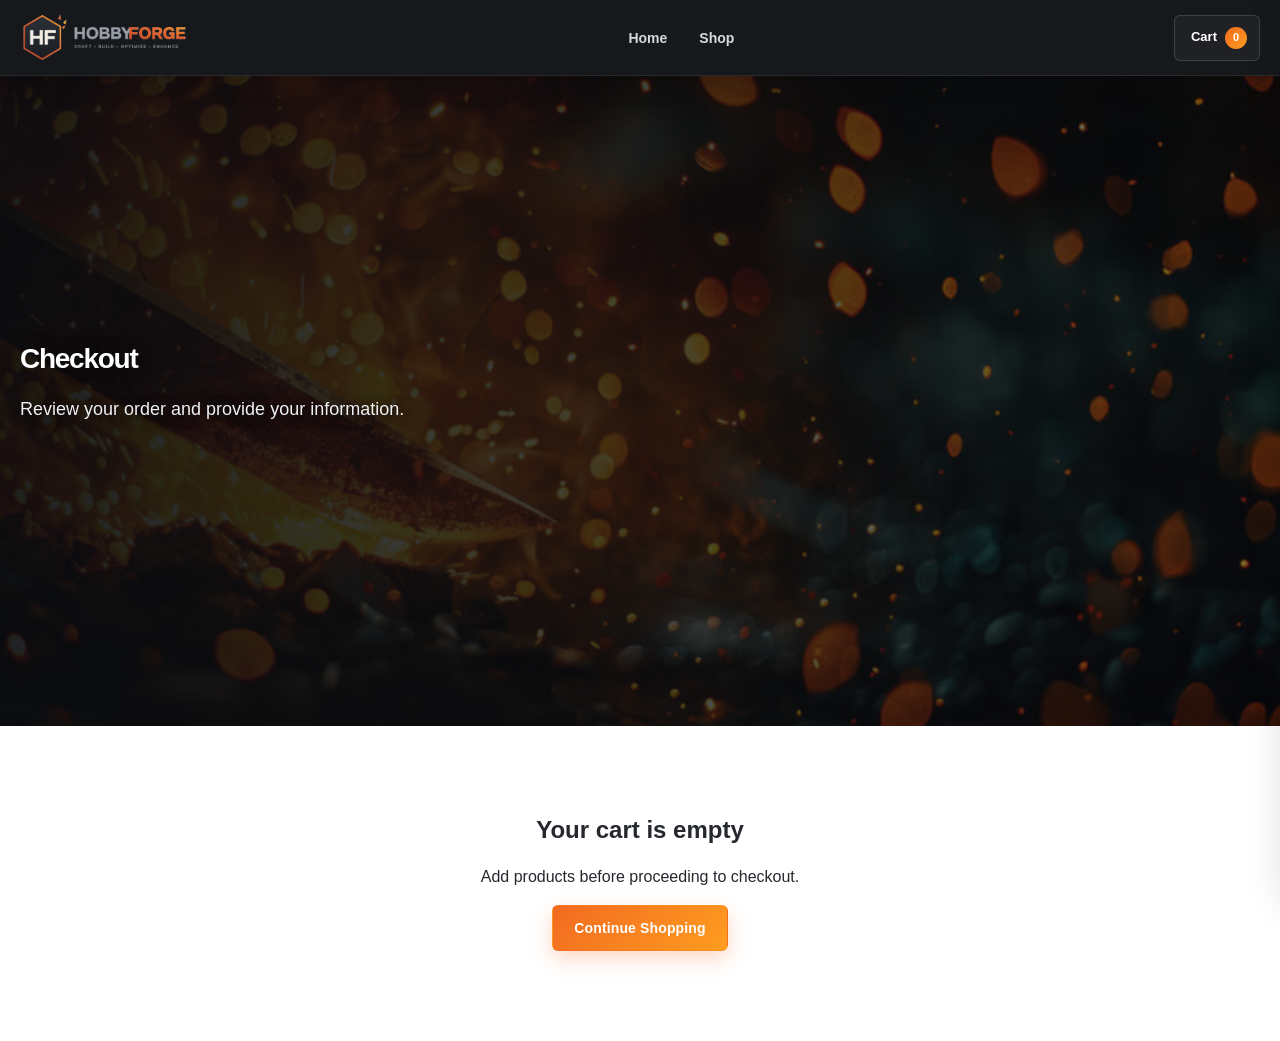
<file: checkout.html>
<!DOCTYPE html>

<html lang="en">

<head>

  <meta charset="UTF-8">

<meta
name="viewport"
content="width=device-width, initial-scale=1.0"

>

  <title>HobbyForge | Checkout</title>

  <link
    rel="stylesheet"
    href="css/style.css"
  >

  <link
    rel="stylesheet"
    href="css/responsive.css"
  >

</head>

<body>

  <!-- ================= NAVBAR ================= -->

  <header class="navbar">


<div class="container">

<a href="index.html" class="nav-brand">

  <!-- Desktop / Tablet Logo -->
  <span class="nav-brand-wide">
    <img
      src="assets/image/Header-Logo.png"
      alt="HobbyForge"
      class="header-logo"
    >
  </span>

  <!-- Mobile Logo + Name -->
  <span class="nav-brand-mobile">
    <img
      src="assets/image/Logo.png"
      alt="HobbyForge"
      class="mobile-logo"
    >

    <span class="mobile-brand-name">
      HobbyForge
    </span>
  </span>

</a>

  <ul
    class="nav-links"
    id="nav-links"
  >

    <li>
      <a href="index.html">
        Home
      </a>
    </li>

    <li>
      <a href="products.html">
        Shop
      </a>
    </li>

  </ul>


  <div class="nav-right">

    <button
      class="cart-btn js-open-cart"
      aria-label="Open cart"
    >

      Cart

      <span
        class="cart-count js-cart-count"
      >
        0
      </span>

    </button>


    <button
      class="mobile-menu-toggle"
      id="mobile-menu-toggle"
      aria-label="Toggle menu"
    >

      <span></span>
      <span></span>
      <span></span>

    </button>

  </div>

</div>


  </header>

  <!-- ================= CHECKOUT HEADER ================= -->

  <section
    class="hero"
    style="padding:40px 0;"
  >


<div class="container">

  <h1
    style="font-size:28px;"
  >
    Checkout
  </h1>

  <p>
    Review your order and provide your information.
  </p>

</div>

  </section>

  <!-- ================= CHECKOUT ================= -->

  <section>


<div class="container">


  <!-- EMPTY CART -->

  <div
    id="checkout-empty"
    style="display:none; text-align:center;"
  >

    <h2>
      Your cart is empty
    </h2>

    <p>
      Add products before proceeding to checkout.
    </p>

    <a
      href="products.html"
      class="btn btn-primary"
    >
      Continue Shopping
    </a>

  </div>


  <!-- CHECKOUT CONTENT -->

  <div
    id="checkout-layout"
  >


    <!-- CUSTOMER + CHECKOUT FORM -->

    <div
      class="checkout-customer-section"
    >

      <h2>
        Customer Information
      </h2>


      <form
        id="checkout-form"
        novalidate
      >


        <!-- CUSTOMER INFORMATION -->

        <div class="form-group">

          <label
            for="checkout-name"
          >
            Full Name
          </label>

          <input
            type="text"
            id="checkout-name"
            required
          >

        </div>


        <div class="form-group">

          <label
            for="checkout-email"
          >
            Email Address
          </label>

          <input
            type="email"
            id="checkout-email"
            required
          >

        </div>


        <div class="form-group">

          <label
            for="checkout-phone"
          >
            Phone Number
          </label>

          <input
            type="tel"
            id="checkout-phone"
            required
          >

        </div>


        <div class="form-group">

          <label
            for="checkout-address"
          >
            Delivery Address
          </label>

          <textarea
            id="checkout-address"
            required
          ></textarea>

        </div>


        <!-- ================= DELIVERY METHOD ================= -->

        <div
          class="checkout-option-section"
        >

          <h3>
            Delivery Method
          </h3>


          <label
            class="checkout-option"
          >

            <input
              type="radio"
              name="delivery-method"
              value="standard"
              data-fee="100"
              checked
            >

            <span>
              Standard Delivery
            </span>

            <strong>
              ₱100.00
            </strong>

          </label>


          <label
            class="checkout-option"
          >

            <input
              type="radio"
              name="delivery-method"
              value="express"
              data-fee="200"
            >

            <span>
              Express Delivery
            </span>

            <strong>
              ₱200.00
            </strong>

          </label>

        </div>


        <!-- ================= PAYMENT METHOD ================= -->

        <div
          class="checkout-option-section"
        >

          <h3>
            Payment Method
          </h3>


          <!-- CASH ON DELIVERY -->

          <label
            class="checkout-payment-option"
          >

            <input
              type="radio"
              name="payment-method"
              value="cod"
              checked
            >

            <span
              class="payment-method-text"
            >
              Cash on Delivery
            </span>

          </label>


          <!-- GCASH -->

          <label
            class="checkout-payment-option"
          >

            <input
              type="radio"
              name="payment-method"
              value="gcash"
            >

            <img
              src="assets/payments/gcash.png"
              alt="GCash"
              class="payment-logo"
            >

            <span
              class="payment-method-text"
            >
              GCash
            </span>

          </label>


          <!-- MAYA -->

          <label
            class="checkout-payment-option"
          >

            <input
              type="radio"
              name="payment-method"
              value="maya"
            >

            <img
              src="assets/payments/maya.png"
              alt="Maya"
              class="payment-logo"
            >

            <span
              class="payment-method-text"
            >
              Maya
            </span>

          </label>


          <!-- MARI / BANK -->

          <label
            class="checkout-payment-option"
          >

            <input
              type="radio"
              name="payment-method"
              value="mari"
            >

            <img
              src="assets/payments/mari.png"
              alt="Mari"
              class="payment-logo"
            >

            <span
              class="payment-method-text"
            >
              Mari
            </span>

          </label>


          <!-- ================= PAYMENT PLACEHOLDER ================= -->

          <div
            id="payment-placeholder"
            style="display:none;"
          >

            <div class="form-group">

              <label
                for="payment-reference"
              >
                Payment Reference
              </label>

              <input
                type="text"
                id="payment-reference"
                placeholder="Optional - for demonstration purposes only"
              >

              <small>
                This is a simulated payment field. Entering information is optional and will not affect your order.
              </small>

            </div>

          </div>


        </div>


        <!-- FORM MESSAGE -->

        <div
          id="checkout-form-message"
          class="checkout-form-message"
        ></div>


        <!-- SUBMIT -->

        <button
          type="submit"
          class="btn btn-primary btn-full"
          id="place-order-btn"
        >
          Place Order
        </button>


      </form>

    </div>


    <!-- ================= ORDER SUMMARY ================= -->

    <div
      class="checkout-summary"
    >

      <div
        class="checkout-summary-header"
      >

        <h2>
          Order Summary
        </h2>

        <span
          id="checkout-item-count"
        >
          0 Items
        </span>

      </div>


      <div
        id="checkout-items"
      ></div>


      <div
        class="checkout-totals"
      >

        <div>

          <span>
            Subtotal
          </span>

          <span
            id="checkout-subtotal"
          >
            ₱0.00
          </span>

        </div>


        <!-- DELIVERY FEE -->

        <div>

          <span>
            Delivery Fee
          </span>

          <span
            id="checkout-delivery-fee"
          >
            ₱100.00
          </span>

        </div>


        <!-- DELIVERY METHOD -->

        <div>

          <span>
            Delivery Method
          </span>

          <span
            id="checkout-delivery-method"
          >
            Standard Delivery
          </span>

        </div>


        <!-- TOTAL -->

        <div
          class="checkout-total-row"
        >

          <strong>
            Total
          </strong>

          <strong
            id="checkout-total"
          >
            ₱0.00
          </strong>

        </div>

      </div>

    </div>


  </div>


</div>


  </section>

  <!-- ================= CART DRAWER ================= -->

  <div
    class="cart-drawer"
    id="cart-drawer"
  >


<div
  class="cart-drawer-header"
>

  <h3>
    Your Cart
  </h3>


  <button
    class="modal-close-btn"
    id="cart-close-btn"
    style="position:static;"
  >
    &times;
  </button>

</div>


<div
  class="cart-items"
  id="cart-items"
></div>


<div
  class="cart-drawer-footer"
>

  <div
    class="cart-total-row"
  >

    <span>
      Total
    </span>

    <span
      id="cart-total"
    >
      ₱0.00
    </span>

  </div>


  <button
    class="btn btn-primary btn-full"
    id="checkout-btn"
  >
    Checkout
  </button>

</div>


  </div>

  <div
    class="cart-overlay"
    id="cart-overlay"
  ></div>

  <!-- ================= SCRIPTS ================= -->

  <script src="js/data.js"></script>

  <script src="js/cart.js"></script>

  <script src="js/Orders.js"></script>

  <script src="js/checkout.js"></script>

  <script src="js/app.js"></script>

</body>

</html>
</file>
<file: css/style.css>
/* ============================================================
   HOBBYFORGE — Main Visual System
   Forge • Steel • Ember • Industrial
   Full replacement: css/style.css
============================================================ */

:root{
  --color-primary:#f26a21;
  --color-primary-dark:#d84d12;
  --color-primary-light:#fff0e7;
  --color-gold:#ff9d1f;
  --color-dark:#111317;
  --color-dark-soft:#1b1f26;
  --color-dark-elevated:#252a32;
  --color-text:#25282d;
  --color-muted:#6f7680;
  --color-light-text:#d5d9df;
  --color-border:#e2e4e7;
  --color-border-dark:#373d47;
  --color-bg:#fff;
  --color-bg-alt:#f5f6f7;
  --color-bg-soft:#fafafa;
  --color-danger:#d84848;
  --color-success:#2f9e68;
  --color-warning:#e69a18;
  --radius-sm:6px; --radius:10px; --radius-md:14px; --radius-lg:20px;
  --shadow-sm:0 4px 12px rgba(15,18,22,.06);
  --shadow-md:0 12px 30px rgba(15,18,22,.10);
  --shadow-lg:0 22px 50px rgba(15,18,22,.18);
  --max-width:1240px;
  --nav-height:76px;
}

/* RESET */
*{box-sizing:border-box}
html{scroll-behavior:smooth}
body{margin:0;font-family:-apple-system,BlinkMacSystemFont,"Segoe UI",Roboto,Arial,sans-serif;color:var(--color-text);background:var(--color-bg);line-height:1.6;overflow-x:hidden}
img{max-width:100%;display:block}
a{color:inherit}
button,input,textarea,select{font:inherit}
button{-webkit-tap-highlight-color:transparent}
h1,h2,h3,h4,p{margin-top:0}
h1,h2,h3,h4{line-height:1.15}
section{padding:90px 0}
.container{width:min(100% - 40px,var(--max-width));margin:0 auto}

/* BUTTONS */
.btn{display:inline-flex;align-items:center;justify-content:center;gap:8px;min-height:44px;padding:11px 21px;border:1px solid transparent;border-radius:var(--radius-sm);cursor:pointer;text-decoration:none;text-align:center;font-size:14px;font-weight:700;letter-spacing:.01em;transition:transform .2s ease,background .2s ease,border-color .2s ease,color .2s ease,box-shadow .2s ease}
.btn:hover{transform:translateY(-2px)}
.btn-primary{color:#fff;background:linear-gradient(135deg,var(--color-primary),var(--color-gold));box-shadow:0 8px 20px rgba(242,106,33,.25)}
.btn-primary:hover{background:linear-gradient(135deg,var(--color-primary-dark),var(--color-primary));box-shadow:0 12px 26px rgba(242,106,33,.34)}
.btn-primary:disabled{opacity:.55;cursor:not-allowed;transform:none}
.btn-outline{color:var(--color-dark);background:transparent;border-color:#c9cdd2}
.btn-outline:hover{color:var(--color-primary);border-color:var(--color-primary);background:var(--color-primary-light)}
.btn-secondary{background:var(--color-dark-soft);color:#fff}
.btn-danger{background:var(--color-danger);color:#fff}
.btn-small{min-height:34px;padding:6px 12px;font-size:12px}
.btn-full{width:100%}

/* ============================================================
   NAVIGATION
============================================================ */

.navbar{
  position:sticky;
  top:0;
  z-index:500;
  height:var(--nav-height);
  background:rgba(15,17,21,.97);
  border-bottom:1px solid rgba(255,255,255,.08);
  box-shadow:0 6px 24px rgba(0,0,0,.14);
}

.navbar .container{
  height:100%;
  display:flex;
  align-items:center;
  justify-content:space-between;
  gap:28px;
  position:relative;
}

/* ============================================================
   BRAND
============================================================ */

.nav-brand{
  display:flex;
  align-items:center;
  text-decoration:none;
  flex-shrink:0;
}

/* Desktop Header Logo */

.nav-brand-wide{
  display:flex;
  align-items:center;
}

.header-logo{
  width:auto;
  height:56px;
  max-width:min(460px,34vw);
  object-fit:contain;
}

/* Mobile Brand */

.nav-brand-mobile{
  display:none;
  align-items:center;
  gap:10px;
}

.mobile-logo{
  width:46px;
  height:46px;
  object-fit:contain;
}

.mobile-brand-name{
  color:#ffffff;
  font-size:19px;
  font-weight:800;
  letter-spacing:-.02em;
  white-space:nowrap;
}

.mobile-brand-name span{
  color:var(--color-primary);
}

/* ============================================================
   NAVIGATION LINKS
============================================================ */

.nav-links{
  display:flex;
  align-items:center;
  justify-content:center;
  gap:32px;
  list-style:none;
  margin:0;
  padding:0;
}

.nav-links a{
  position:relative;
  color:#d6d9de;
  text-decoration:none;
  font-size:14px;
  font-weight:600;
  transition:color .2s ease;
}

.nav-links a::after{
  content:"";
  position:absolute;
  left:0;
  bottom:-10px;
  width:0;
  height:2px;
  background:var(--color-primary);
  transition:width .2s ease;
}

.nav-links a:hover,
.nav-links a.active{
  color:#ffffff;
}

.nav-links a:hover::after,
.nav-links a.active::after{
  width:100%;
}

/* ============================================================
   NAVIGATION RIGHT
============================================================ */

.nav-right{
  display:flex;
  align-items:center;
  gap:12px;
  flex-shrink:0;
}

/* ============================================================
   CART
============================================================ */

.cart-btn{
  display:flex;
  align-items:center;
  gap:8px;
  min-height:46px;
  padding:8px 12px 8px 16px;
  border:1px solid rgba(255,255,255,.14);
  border-radius:var(--radius-sm);
  background:rgba(255,255,255,.04);
  color:#ffffff;
  cursor:pointer;
  font-size:13px;
  font-weight:700;
  transition:
    background .2s ease,
    border-color .2s ease;
}

.cart-btn:hover{
  border-color:rgba(242,106,33,.7);
  background:rgba(242,106,33,.12);
}

.cart-count{
  display:inline-flex;
  align-items:center;
  justify-content:center;
  min-width:22px;
  height:22px;
  padding:0 6px;
  border-radius:999px;
  background:
    linear-gradient(
      135deg,
      var(--color-primary),
      var(--color-gold)
    );
  color:#ffffff;
  font-size:11px;
  font-weight:800;
}

/* ============================================================
   MOBILE MENU BUTTON
============================================================ */

.mobile-menu-toggle{
  display:none;
  flex-direction:column;
  justify-content:center;
  gap:5px;
  width:46px;
  height:46px;
  padding:0;
  border:1px solid rgba(255,255,255,.14);
  border-radius:var(--radius-sm);
  background:transparent;
  cursor:pointer;
}

.mobile-menu-toggle span{
  width:21px;
  height:2px;
  margin:0 auto;
  background:#ffffff;
}

/* HERO / BANNER */
.hero{position:relative;overflow:hidden;min-height:650px;display:flex;align-items:center;background-image:linear-gradient(90deg,rgba(10,12,15,.91) 0%,rgba(10,12,15,.78) 43%,rgba(10,12,15,.52) 100%),url("../assets/image/Banner.jpg");background-size:cover;background-position:center}
.hero-overlay{position:absolute;inset:0;pointer-events:none;background:radial-gradient(circle at 25% 45%,rgba(242,106,33,.13),transparent 35%)}
.hero .container,.hero-content{position:relative;z-index:1;width:min(100% - 40px,var(--max-width));margin:0 auto;padding:100px 0;max-width:none}
.hero .container>*:not(.hero-brand),.hero-content>*{max-width:690px}
.hero-brand{display:flex;align-items:center;gap:12px;margin:0 0 20px;color:#ffae6f;font-size:12px;font-weight:800;letter-spacing:.18em;text-shadow:0 2px 12px rgba(0,0,0,.65)}
.hero-brand-line{display:inline-block;width:44px;height:2px;background:var(--color-primary)}
.hero h1{margin:0 0 20px;color:#fff;font-size:clamp(46px,6vw,76px);letter-spacing:-.045em;line-height:1.03;text-shadow:0 3px 22px rgba(0,0,0,.45)}
.hero h1 span{display:block;color:#ff9a55}
.hero-description,.hero>.container>p:not(.hero-brand){margin:0 0 32px;color:#eef0f3;font-size:18px;line-height:1.75;text-shadow:0 2px 14px rgba(0,0,0,.65)}
.hero-actions{display:flex;flex-wrap:wrap;gap:12px}
.btn-hero-secondary{color:#fff;border-color:rgba(255,255,255,.42);background:rgba(0,0,0,.18)}
.btn-hero-secondary:hover{border-color:#fff;background:rgba(255,255,255,.13)}
.hero-forge-mark{display:flex;align-items:center;gap:10px;margin-top:58px;color:rgba(255,255,255,.72);font-size:11px;font-weight:700;letter-spacing:.16em}
.hero-forge-mark span{width:8px;height:8px;border-radius:50%;background:var(--color-primary);box-shadow:0 0 18px var(--color-primary)}

/* SECTION HEADERS */
.section-header{max-width:700px;margin:0 auto 48px;text-align:center}
.section-eyebrow{margin-bottom:10px;color:var(--color-primary);font-size:11px;font-weight:800;letter-spacing:.16em}
.section-header h2{margin-bottom:14px;color:var(--color-dark);font-size:clamp(30px,4vw,44px);letter-spacing:-.035em}
.section-header>p:last-child{margin:0;color:var(--color-muted)}
.section-action{margin-top:38px;text-align:center}

/* FEATURED PRODUCTS */
.featured-section{background:var(--color-bg)}
.product-grid{display:grid;grid-template-columns:repeat(4,minmax(0,1fr));gap:22px}
.product-card{display:flex;flex-direction:column;overflow:hidden;min-width:0;background:#fff;border:1px solid var(--color-border);border-radius:var(--radius-md);box-shadow:var(--shadow-sm);transition:transform .25s ease,box-shadow .25s ease,border-color .25s ease}
.product-card:hover{transform:translateY(-7px);border-color:rgba(242,106,33,.45);box-shadow:var(--shadow-md)}
.product-img-wrap,.product-card-image{position:relative;overflow:hidden;aspect-ratio:1/1;background:#eef0f2;cursor:pointer}
.product-img,.product-card-image img{width:100%;height:100%;object-fit:cover;transition:transform .45s ease}
.product-card:hover .product-img,.product-card:hover .product-card-image img{transform:scale(1.06)}
.product-badge{position:absolute;top:12px;left:12px;z-index:2;padding:5px 9px;border-radius:999px;background:linear-gradient(135deg,var(--color-primary),var(--color-gold));color:#fff;font-size:10px;font-weight:800;letter-spacing:.04em;box-shadow:0 5px 14px rgba(0,0,0,.16)}
.product-card-body,.product-card-content{display:flex;flex-direction:column;flex-grow:1;padding:18px}
.product-category{margin:0 0 6px;color:var(--color-primary);font-size:10px;font-weight:800;letter-spacing:.1em;text-transform:uppercase}
.product-name,.product-card h3{margin:0 0 8px;color:var(--color-dark);font-size:16px;line-height:1.35}
.product-price{margin:2px 0 8px;color:var(--color-dark);font-size:19px;font-weight:800}
.stock-status{margin:0 0 16px;font-size:12px;font-weight:700}
.stock-ok{color:var(--color-success)} .stock-low{color:var(--color-warning)} .stock-out{color:var(--color-danger)}
.product-card-actions{display:flex;gap:8px;margin-top:auto}
.product-card-actions .btn{flex:1;padding:9px 8px;min-height:40px;font-size:12px}

/* CATEGORIES */
.categories-section{background:var(--color-bg-alt);border-top:1px solid #eceef0;border-bottom:1px solid #eceef0}
.category-grid{display:grid;grid-template-columns:repeat(5,minmax(0,1fr));gap:14px}
.category-card{position:relative;min-height:185px;padding:22px;display:flex;flex-direction:column;justify-content:space-between;overflow:hidden;cursor:pointer;background:var(--color-dark-soft);border:1px solid var(--color-border-dark);border-radius:var(--radius);color:#fff;transition:transform .25s ease,border-color .25s ease,background .25s ease}
.category-card::before{content:"";position:absolute;top:0;left:0;width:100%;height:3px;background:linear-gradient(90deg,var(--color-primary),var(--color-gold));transform:scaleX(0);transform-origin:left;transition:transform .25s ease}
.category-card:hover{transform:translateY(-5px);border-color:var(--color-primary);background:var(--color-dark-elevated)}
.category-card:hover::before{transform:scaleX(1)}
.category-number{color:rgba(255,255,255,.32);font-size:12px;font-weight:800;letter-spacing:.1em}
.category-name{margin-top:auto;margin-bottom:18px;font-size:17px;font-weight:700;line-height:1.3}
.category-arrow{color:var(--color-primary);font-size:25px;line-height:1;transition:transform .2s ease}
.category-card:hover .category-arrow{transform:translateX(6px)}

/* ABOUT */
.about-section{background:#fff}
.about-layout{display:grid;grid-template-columns:minmax(280px,.8fr) minmax(0,1.2fr);gap:70px;align-items:center}
.about-brand-panel{position:relative;min-height:410px;display:flex;align-items:center;justify-content:center;overflow:hidden;border-radius:var(--radius-lg);background:linear-gradient(145deg,var(--color-dark-elevated),var(--color-dark))}
.about-brand-panel::before{content:"";position:absolute;inset:-45%;background:radial-gradient(circle,rgba(242,106,33,.2),transparent 45%)}
.about-logo-frame{position:relative;z-index:1;width:235px;padding:20px}
.about-logo{width:100%;filter:drop-shadow(0 16px 30px rgba(0,0,0,.32))}
.about-content{max-width:650px}
.about-content h2{margin-bottom:22px;color:var(--color-dark);font-size:clamp(34px,4vw,48px);letter-spacing:-.04em}
.about-content h2 span{color:var(--color-primary)}
.about-content>p{color:var(--color-muted);font-size:16px}
.about-content ul{margin:18px 0;padding-left:24px}
.about-content li{margin:7px 0;color:var(--color-muted)}
.project-team{margin-top:30px;padding-top:24px;border-top:1px solid var(--color-border)}
.project-team h3{margin-bottom:14px;font-size:14px;color:var(--color-dark)}
.project-team ul{display:grid;grid-template-columns:repeat(2,minmax(0,1fr));gap:10px 20px;margin:0;padding:0;list-style:none}
.project-team li{font-size:14px}
.project-team li::before{content:"•";margin-right:8px;color:var(--color-primary)}

/* CONTACT */
.contact-section{position:relative;overflow:hidden;background:var(--color-dark);color:#fff}
.contact-background{position:absolute;inset:0;pointer-events:none;opacity:.6;background:radial-gradient(circle at 10% 20%,rgba(242,106,33,.15),transparent 30%),radial-gradient(circle at 90% 80%,rgba(255,157,31,.08),transparent 25%)}
.contact-container,.contact-section .container{position:relative;z-index:1}
.contact-section .section-header h2{color:#fff}
.contact-section .section-header>p:last-child{color:#c7ccd3}
.contact-section .section-eyebrow{color:#ff984d}
.contact-form{max-width:760px;margin:0 auto;display:grid;grid-template-columns:1fr 1fr;gap:14px}
.contact-form input,.contact-form textarea{width:100%;padding:14px 15px;border:1px solid rgba(255,255,255,.18);border-radius:var(--radius-sm);outline:none;background:rgba(255,255,255,.07);color:#fff;transition:border-color .2s ease,background .2s ease}
.contact-form input::placeholder,.contact-form textarea::placeholder{color:#aeb4bc}
.contact-form input:focus,.contact-form textarea:focus{border-color:var(--color-primary);background:rgba(255,255,255,.1)}
.contact-form input:nth-of-type(3),.contact-form textarea,.contact-form .form-message,.contact-form button{grid-column:1/-1}
.contact-form textarea{min-height:150px;resize:vertical}
.contact-form button{width:100%}
.input-error{border-color:var(--color-danger)!important}
.form-message{display:none;padding:11px 14px;border-radius:var(--radius-sm);font-size:14px}
.form-message-success{background:rgba(47,158,104,.14);color:#70d59e}
.form-message-error{background:rgba(216,72,72,.14);color:#ff9696}

/* FOOTER */
.footer{padding:58px 0 22px;background:#0b0d10;color:#aeb3ba}
.footer-grid{display:grid;grid-template-columns:2fr 1fr 1fr;gap:60px}
.footer-logo{width:min(280px,100%);height:auto;margin-bottom:18px}
.footer-brand p{margin-bottom:8px}
.footer-project-text{max-width:330px;font-size:13px;color:#8b929b}
.footer h4{margin-bottom:16px;color:#fff;font-size:13px;letter-spacing:.08em;text-transform:uppercase}
.footer-links{display:flex;flex-direction:column;gap:9px;margin:0;padding:0;list-style:none}
.footer-links a{color:#b3b8bf;text-decoration:none;font-size:14px;transition:color .2s ease}
.footer-links a:hover{color:var(--color-primary)}
.footer-bottom{display:flex;justify-content:space-between;gap:16px;margin-top:42px;padding-top:18px;border-top:1px solid rgba(255,255,255,.08);color:#818791;font-size:12px}

/* PRODUCT PAGE CONTROLS */
.controls-bar{display:flex;align-items:center;justify-content:space-between;flex-wrap:wrap;gap:16px;margin-bottom:24px}
.search-box input,.sort-box select{min-height:44px;padding:10px 14px;border:1px solid var(--color-border);border-radius:var(--radius-sm);outline:none;background:#fff}
.search-box input{width:280px;max-width:100%}
.search-box input:focus,.sort-box select:focus{border-color:var(--color-primary);box-shadow:0 0 0 3px rgba(242,106,33,.1)}
.filter-bar{display:flex;flex-wrap:wrap;gap:9px;margin-bottom:30px}
.filter-btn{padding:9px 16px;border:1px solid var(--color-border);border-radius:999px;background:#fff;color:var(--color-muted);cursor:pointer;font-size:13px;font-weight:700}
.filter-btn:hover{border-color:var(--color-primary);color:var(--color-primary)}
.filter-btn.active{border-color:var(--color-primary);background:var(--color-primary);color:#fff}
.no-results{display:none;padding:50px 0;text-align:center;color:var(--color-muted)}

/* MODALS */
.modal-overlay{position:fixed;inset:0;z-index:800;display:none;background:rgba(0,0,0,.65);backdrop-filter:blur(4px)}
.modal{position:fixed;top:50%;left:50%;z-index:900;display:none;width:min(92%,680px);max-height:88vh;padding:28px;overflow-y:auto;transform:translate(-50%,-50%);background:#fff;border:1px solid rgba(255,255,255,.25);border-radius:var(--radius-md);box-shadow:var(--shadow-lg)}
.modal.open,.modal-overlay.open{display:block}
.modal-close-btn{position:absolute;top:14px;right:16px;z-index:5;width:36px;height:36px;padding:0;border:none;border-radius:50%;background:#f0f1f3;color:var(--color-muted);cursor:pointer;font-size:23px;line-height:1}
.modal-close-btn:hover{background:var(--color-primary-light);color:var(--color-primary)}
.modal-body{display:flex;gap:28px}
.modal-img{width:260px;height:260px;flex-shrink:0;object-fit:cover;border-radius:var(--radius);background:var(--color-bg-alt)}
.modal-details{flex:1;min-width:0}
.modal-details h3{margin-bottom:12px;font-size:25px}
.modal-qty-controls{display:flex;align-items:center;gap:14px;margin:20px 0}
.qty-btn{width:34px;height:34px;padding:0;border:1px solid var(--color-border);border-radius:var(--radius-sm);background:#fff;cursor:pointer;font-size:18px}
.qty-btn:hover{border-color:var(--color-primary);color:var(--color-primary)}

/* CART */
.cart-drawer{position:fixed;top:0;right:-420px;z-index:900;width:400px;max-width:100%;height:100%;display:flex;flex-direction:column;background:#fff;box-shadow:-10px 0 40px rgba(0,0,0,.2);transition:right .28s ease}
.cart-drawer.open{right:0}
.cart-drawer-header{display:flex;align-items:center;justify-content:space-between;padding:22px 24px;background:var(--color-dark);color:#fff}
.cart-drawer-header h3{margin:0}
.cart-drawer-header .modal-close-btn{background:rgba(255,255,255,.1);color:#fff}
.cart-items{flex:1;overflow-y:auto;padding:16px 24px}
.cart-item{position:relative;display:flex;align-items:center;gap:12px;padding:14px 0;border-bottom:1px solid var(--color-border)}
.cart-item-img{width:62px;height:62px;flex-shrink:0;object-fit:cover;border-radius:var(--radius-sm);background:var(--color-bg-alt)}
.cart-item-info{flex:1;min-width:0}
.cart-item-name{margin:0 0 3px;color:var(--color-dark);font-size:14px;font-weight:700}
.cart-item-price{margin:0 0 7px;color:var(--color-muted);font-size:13px}
.cart-qty-controls{display:flex;align-items:center;gap:8px}
.cart-qty-controls .qty-btn{width:26px;height:26px;font-size:13px}
.cart-remove-btn{padding:0;border:none;background:transparent;color:var(--color-muted);cursor:pointer;font-size:20px}
.cart-remove-btn:hover{color:var(--color-danger)}
.cart-empty{padding:55px 0;text-align:center;color:var(--color-muted)}
.cart-drawer-footer{padding:18px 24px 24px;border-top:1px solid var(--color-border)}
.cart-total-row{display:flex;justify-content:space-between;margin-bottom:16px;color:var(--color-dark);font-size:17px;font-weight:800}
.cart-overlay{position:fixed;inset:0;z-index:850;display:none;background:rgba(0,0,0,.5)}
.cart-overlay.open{display:block}

/* ADMIN */
.admin-header{padding:44px 0;color:#fff;background:linear-gradient(120deg,var(--color-dark),var(--color-dark-elevated));border-bottom:3px solid var(--color-primary)}
.admin-header p{color:#c4cad2!important}
.admin-section{padding:50px 0}
.stats-grid{display:grid;grid-template-columns:repeat(4,1fr);gap:16px;margin:30px 0}
.stat-card{padding:24px;background:#fff;border:1px solid var(--color-border);border-radius:var(--radius);text-align:center;box-shadow:var(--shadow-sm)}
.stat-value{color:var(--color-primary);font-size:34px;font-weight:800}
.stat-label{margin-top:5px;color:var(--color-muted);font-size:12px}
.admin-table-wrap{overflow-x:auto;border:1px solid var(--color-border);border-radius:var(--radius);box-shadow:var(--shadow-sm)}
table.admin-table{width:100%;min-width:760px;border-collapse:collapse;background:#fff}
table.admin-table th,table.admin-table td{padding:13px 15px;border-bottom:1px solid var(--color-border);text-align:left;font-size:13px}
table.admin-table th{background:var(--color-dark);color:#fff;font-size:11px;letter-spacing:.06em;text-transform:uppercase}
.add-product-form{display:grid;grid-template-columns:repeat(2,minmax(0,1fr));gap:14px;margin-top:18px;padding:24px;background:var(--color-bg-alt);border:1px solid var(--color-border);border-radius:var(--radius)}
.add-product-form .form-group{margin:0}
.add-product-form .form-group:nth-child(3),.add-product-form .form-group:nth-child(7),.add-product-form button{grid-column:1/-1}
.form-group{margin-bottom:16px}
.form-group label{display:block;margin-bottom:7px;color:var(--color-dark);font-size:13px;font-weight:700}
.form-group input,.form-group textarea,.form-group select{width:100%;padding:11px 12px;border:1px solid var(--color-border);border-radius:var(--radius-sm);outline:none;background:#fff}
.form-group textarea{min-height:110px;resize:vertical}
.form-group input:focus,.form-group textarea:focus,.form-group select:focus{border-color:var(--color-primary);box-shadow:0 0 0 3px rgba(242,106,33,.1)}

/* CHECKOUT */
#checkout-layout{display:grid;grid-template-columns:minmax(0,1.2fr) minmax(320px,.8fr);gap:28px;align-items:start}
.checkout-customer-section,.checkout-summary{padding:26px;background:#fff;border:1px solid var(--color-border);border-radius:var(--radius-md);box-shadow:var(--shadow-sm)}
.checkout-customer-section h2,.checkout-summary h2{color:var(--color-dark)}
.checkout-option-section{margin:26px 0}
.checkout-option,.checkout-payment-option{display:flex;align-items:center;gap:12px;margin-top:10px;padding:13px;border:1px solid var(--color-border);border-radius:var(--radius-sm);cursor:pointer;transition:border-color .2s ease,background .2s ease}
.checkout-option:hover,.checkout-payment-option:hover{border-color:rgba(242,106,33,.55);background:var(--color-primary-light)}
.checkout-option strong{margin-left:auto}
.payment-logo{width:40px;max-height:26px;object-fit:contain}
.checkout-summary-header{display:flex;align-items:center;justify-content:space-between;gap:12px;padding-bottom:16px;border-bottom:1px solid var(--color-border)}
.checkout-summary-header h2{margin:0}
.checkout-totals{margin-top:18px}
.checkout-totals>div{display:flex;justify-content:space-between;gap:20px;padding:8px 0;color:var(--color-muted)}
.checkout-total-row{margin-top:10px;padding-top:16px!important;border-top:1px solid var(--color-border);color:var(--color-dark)!important;font-size:18px}
.checkout-form-message{margin:16px 0}
#payment-placeholder small{display:block;margin-top:6px;color:var(--color-muted);font-size:12px}

/* ACCESSIBILITY / MOTION */
:focus-visible{outline:3px solid rgba(242,106,33,.35);outline-offset:3px}
@media (prefers-reduced-motion:reduce){*,*::before,*::after{scroll-behavior:auto!important;transition-duration:.01ms!important;animation-duration:.01ms!important}}
</file>
<file: css/responsive.css>
/* ============================================================
   HOBBYFORGE — Responsive System
   Full replacement: css/responsive.css
============================================================ */

/* Tablet */
@media (max-width:1024px){
  .product-grid{grid-template-columns:repeat(3,minmax(0,1fr))}
  .category-grid{grid-template-columns:repeat(3,minmax(0,1fr))}
  .stats-grid{grid-template-columns:repeat(2,minmax(0,1fr))}
  .footer-grid{grid-template-columns:1fr 1fr}
  .about-layout{gap:42px}
  .header-logo{max-width:300px}
}

/* Mobile */
@media (max-width:768px){
  :root{--nav-height:68px}
  body{min-width:0;overflow-x:hidden}
  section{padding:48px 0}
  .container,.hero .container,.hero-content{width:calc(100% - 28px)}

  /* ============================================================
   NAVIGATION
============================================================ */

.navbar{
  height:var(--nav-height);
}

.navbar .container{
  gap:10px;
}

/* Hide the large desktop header logo */

.nav-brand-wide{display:none}

.nav-brand-mobile{
  display:flex;
  align-items:center;
}

.mobile-logo{
  width:44px;
  height:44px;
}

.mobile-brand-name{
  margin-left:8px;
  color:#fff;
  font-size:18px;
  font-weight:700;
  white-space:nowrap;
}

/* ============================================================
   MOBILE MENU
============================================================ */

.nav-links{
  position:absolute;
  z-index:600;

  top:calc(100% + 1px);
  left:-14px;
  right:-14px;

  width:auto;

  display:flex;
  flex-direction:column;
  align-items:stretch;
  justify-content:flex-start;

  gap:0;

  max-height:0;
  overflow:hidden;

  background:rgba(15,17,21,.99);

  border-bottom:
    1px solid
    rgba(255,255,255,.1);

  box-shadow:
    0 16px 30px
    rgba(0,0,0,.25);

  transition:
    max-height .28s ease;
}

.nav-links.open{
  max-height:360px;
}

.nav-links li{
  width:100%;
}

.nav-links a{
  display:block;
  width:100%;
  padding:16px 22px;

  border-bottom:
    1px solid
    rgba(255,255,255,.08);

  color:#e7e9ec;
}

.nav-links a::after{
  display:none;
}

.nav-links a.active,
.nav-links a:hover{
  color:#ffffff;
  background:
    rgba(242,106,33,.09);
}

/* ============================================================
   MOBILE CONTROLS
============================================================ */

.mobile-menu-toggle{
  display:flex;
  width:44px;
  height:44px;
  flex-shrink:0;
}

.nav-right{
  gap:8px;
  flex-shrink:0;
}

.cart-btn{
  min-height:42px;
  padding:7px 10px;
  font-size:12px;
}

  /* Hero */
  .hero{min-height:500px;background-position:center}
  .hero .container,.hero-content{padding:72px 0}
  .hero h1{font-size:clamp(34px,10vw,48px);line-height:1.06}
  .hero-description,.hero>.container>p:not(.hero-brand){font-size:16px;line-height:1.65}
  .hero-brand{font-size:10px;letter-spacing:.14em}
  .hero-actions{width:100%}
  .hero-actions .btn{flex:1}
  .hero-forge-mark{margin-top:38px}

  /* Content */
  .section-header{margin-bottom:30px}
  .section-header h2{font-size:clamp(28px,8vw,38px)}
  .product-grid{grid-template-columns:repeat(2,minmax(0,1fr));gap:14px}
  .product-card-body,.product-card-content{padding:14px}
  .product-name,.product-card h3{font-size:14px}
  .product-price{font-size:17px}
  .product-card-actions .btn{font-size:11px}
  .category-grid{grid-template-columns:repeat(2,minmax(0,1fr));gap:12px}
  .category-card{min-height:155px;padding:18px}
  .about-layout{grid-template-columns:1fr;gap:30px}
  .about-brand-panel{min-height:300px}
  .about-logo-frame{width:190px}
  .project-team ul{grid-template-columns:1fr}

  /* Forms / footer */
  .contact-form{grid-template-columns:1fr}
  .contact-form input,.contact-form textarea,.contact-form .form-message,.contact-form button{grid-column:auto}
  .footer-grid{grid-template-columns:1fr;gap:32px}
  .footer-bottom{flex-direction:column;align-items:flex-start;gap:6px;margin-top:32px}

  /* Product controls */
  .controls-bar{flex-direction:column;align-items:stretch}
  .search-box,.sort-box{width:100%}
  .search-box input,.sort-box select{width:100%}
  .filter-bar{gap:8px}
  .filter-btn{padding:8px 13px}

  /* Modals */
  .modal{width:calc(100% - 24px);padding:20px;max-height:90vh}
  .modal-body{flex-direction:column;gap:18px}
  .modal-img{width:100%;height:auto;aspect-ratio:1/1}
  .modal-details h3{font-size:22px}

  /* Cart */
  .cart-drawer{width:100%;right:-100%}
  .cart-drawer-header{padding:18px 16px}
  .cart-items{padding:12px 16px}
  .cart-drawer-footer{padding:16px}

  /* Admin */
  .admin-header{padding:32px 0}
  .admin-section{padding:34px 0}
  .stats-grid{grid-template-columns:repeat(2,minmax(0,1fr));gap:12px}
  .stat-card{padding:18px}
  .stat-value{font-size:28px}
  .add-product-form{grid-template-columns:1fr;padding:18px}
  .add-product-form .form-group:nth-child(3),.add-product-form .form-group:nth-child(7),.add-product-form button{grid-column:auto}

  /* Checkout */
  #checkout-layout{grid-template-columns:1fr;gap:18px}
  .checkout-customer-section,.checkout-summary{padding:18px}
  .checkout-option,.checkout-payment-option{align-items:flex-start}
  .checkout-option strong{white-space:nowrap}
}

/* Small mobile */
@media (max-width:480px){
  .container,.hero .container,.hero-content{width:calc(100% - 24px)}
  section{padding:40px 0}
  .mobile-logo{width:40px;height:40px}
  .cart-btn{padding:6px 8px}
  .cart-count{min-width:20px;height:20px}
  .mobile-menu-toggle{width:42px;height:42px}
  .hero{min-height:440px}
  .hero .container,.hero-content{padding:58px 0}
  .hero h1{font-size:32px}
  .hero-actions{flex-direction:column}
  .hero-actions .btn{width:100%}

  .product-grid{gap:10px}
  .category-grid{gap:10px}
  .product-card-actions{flex-direction:column}
  .product-card-actions .btn{width:100%}
  .category-card{min-height:145px;padding:15px}
  .category-name{font-size:15px}

  .stats-grid{grid-template-columns:1fr 1fr}
  .stat-card{padding:16px 10px}
  .add-product-form{padding:14px}
  .checkout-customer-section,.checkout-summary{padding:15px}
  .checkout-summary-header{align-items:flex-start;flex-direction:column}
  .checkout-totals>div{gap:12px;font-size:14px}
}

/* Very narrow devices */
@media (max-width:360px){
  .cart-btn{font-size:0;padding:7px}
  .cart-count{font-size:11px}
  .navbar .container{gap:6px}
  .product-grid{grid-template-columns:1fr}
  .category-grid{grid-template-columns:1fr}
}
</file>
